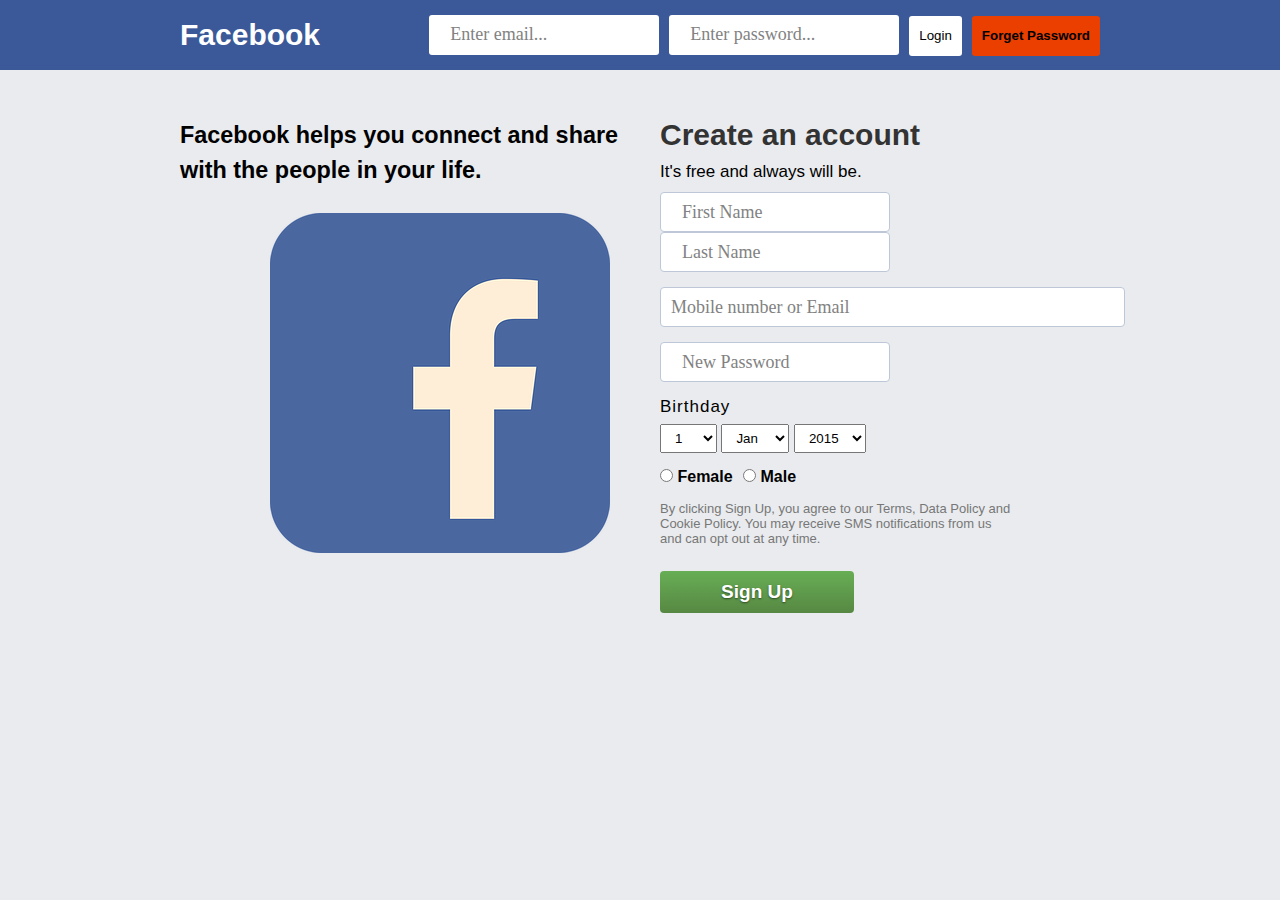
<file: index.html>
<!DOCTYPE html>
<html lang="en">
<head>
    <meta charset="UTF-8">
    <meta http-equiv="X-UA-Compatible" content="IE=edge">
    <meta name="viewport" content="width=device-width, initial-scale=1.0">
    <title>Facebook Clone</title>
    <link rel="stylesheet" href="./style.css">
</head>
<body>
    <nav id="nav">
     <ul class="left-ul">
         <li><a href="">Facebook</a></li>
     </ul>
     <div class="empty"></div>
     <form action="login.php" method="post">
        <ul class="right-ul">
            <li>
                <input type="text" class="nav-control" name="phoneoremail" placeholder="Enter email...">
            </li>
            <li>
               <input type="password" class="nav-control" name="password" placeholder="Enter password...">
           </li>
           <li>
               <input type="submit" class="nav-btn" value="Login">
           </li>
           <li>
            <input type="submit" class="nav-btn-fp" onclick="forgetpassword()" value="Forget Password">
           </li>
        </ul>
     </form>
   
    </nav>
    <!-- Close nav -->

    <div class="container">
        <div class="left-section">
         <div class="left-heading">
             <h3>Facebook helps you connect and share with the people in your life.</h3>
             <div class="image">
                 <img src="./assets/bg.webp" alt="">
             </div>
         </div>
        </div>
        <div class="right-section">
          <h1 class="form-heading">
            Create an account
          </h1>
          <p class="text">It's free and always will be.</p>
          <form action="signup.php" method="post" id="formSection">
              <div class="form-group">
                  <input type="text" class="control" name="firstname" placeholder="First Name">
                  <input type="text" class="control" name="lastname" placeholder="Last Name">
              </div>

              <div class="form-group">
                <input type="email" class="control" name="phoneoremail" placeholder="Mobile number or Email">
              </div>
    
              <div class="form-group">
                <input type="password" class="control" name="password" placeholder="New Password">
              </div>

              <div class="form-group">
                  <p class="birth">Birthday</p>
                  <select id="">
                      <option value="">1</option>
                      <option value="">2</option>
                      <option value="">3</option>
                      <option value="">4</option>
                      <option value="">5</option>
                      <option value="">6</option>
                      <option value="">7</option>
                      <option value="">8</option>
                      <option value="">9</option>
                      <option value="">10</option>
                  </select>
                  <select id="">
                    <option value="">Jan</option>
                    <option value="">Feb</option>
                    <option value="">Mar</option>
                    <option value="">Apr</option>
                    <option value="">May</option>
                </select>
                <select id="">
                    <option value="">2015</option>
                    <option value="">2016</option>
                    <option value="">2017</option>
                    <option value="">2018</option>
                </select>
              </div>
              <div class="form-group">
                  <input type="radio" name="gender" id="female"> <b>Female</b>
                  <input type="radio" name="gender" id="male"> <b>Male</b>
              </div>
              <div class="form-group">
                  <p class="someText">By clicking Sign Up, you agree to our Terms, Data Policy and Cookie Policy. You may receive SMS notifications from us and can opt out at any time.</p>
              </div>
              <div class="form-group">
                  <button class="btn" type="submit">Sign Up</button>
              </div>
              
          </form>
        </div>
    </div>

</body>
</html>
</file>
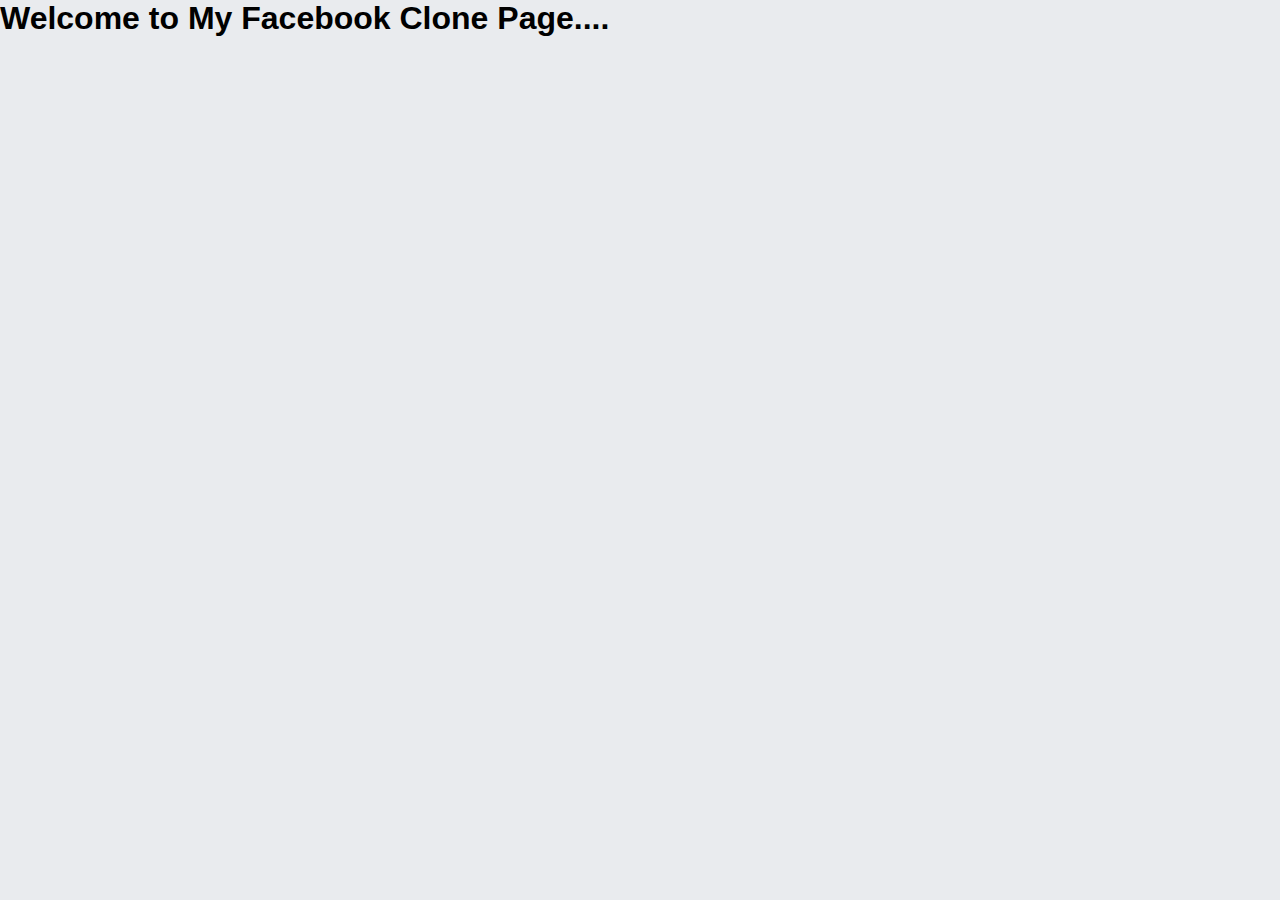
<file: mainpage.html>
<!DOCTYPE html>
<html lang="en">
<head>
    <meta charset="UTF-8">
    <meta http-equiv="X-UA-Compatible" content="IE=edge">
    <meta name="viewport" content="width=device-width, initial-scale=1.0">
    <title>Facebook Clone</title>
    <link rel="stylesheet" href="./style.css">
</head>
<body>
    <h1> Welcome to My Facebook Clone Page....</h1>

</body>
</html>
</file>
<file: style.css>
* {
    margin: 0;
    padding: 0;
    box-sizing: border-box;  
}

:root {
    --bgColor: #e9ebee;
    --navBg: #3b5998;
    --colorWhite: #fff;
    --colorBlack: #000;
}

body {
    font-family: sans-serif;
    font-weight: 400;
    background: var(--bgColor);
}

nav#nav {
    width: 100%;
    height: 70px;
    background: var(--navBg);
    line-height: 70px;
    padding: 0 180px;
    display: flex;

}

.left-ul li {
    list-style: none;
}

.left-ul li a {
    color: var(--colorWhite);
    font-size: 30px;
    text-decoration: none;
    font-weight: bold;
}

.right-ul {
    display: flex;
    flex-direction: row;
    align-items: center;

}

.right-ul li {
    list-style: none;
}

.empty {
    margin: 0 auto;
}

.nav-control {
    height: 33px;
    padding: 0 10px;
    border-radius: 3px;
    border:0px;
    margin-right: 10px;
}

.nav-btn {
    height: 40px;
    padding: 0 10px;
    border-radius: 3px;
    background: var(--colorWhite);
    color: var(--colorBlack);
    border: 0px;
    cursor: pointer;
}

.nav-btn-fp {
    font-weight:bold;
    height: 40px;
    padding: 0 10px;
    border-radius: 3px;
    background: rgb(235, 63, 0);
    border: 0px;
    margin-left: 10px;
    cursor: pointer;
}

.container {
    display: flex;
    padding: 48px 180px;
}

.left-section, .right-section {
    width: 50%;
}

.right-section {
    padding-left: 20px;
}

.left-heading {
    font-size: 20px;
    font-weight: normal;
    line-height: 35px;
}

.image {
    margin-top: 25px;
    margin-left: 90px;
    overflow: hidden;
}

.form-heading {
    font-size: 30px;
    color: #333;
}

.text {
    margin: 10px 0;
    font-weight: normal;
    font-size: 17px;
}

#formSection {
    width: 100%;

}

.form-group {
    margin-bottom: 15px;
}

.control {
    padding: 8px 10px;
    font-size: 18px;
    border-radius: 4px;
    border:1px solid #bdc7d8 ;
   
}
.half:nth-child(2){
    margin-left: 2%;
}

.birth {
    font-size: 17px;
    letter-spacing: 1px;
    margin-bottom: 7px;
}

select {
    padding: 5px 10px;
}

#male {
    margin-left: 6px;
}

.someText {
    font-size: 13px;
    width: 80%;
    color: #777;
}

.btn {
    font-size: 19px;
    font-weight: bold;
    min-width: 194px;
    text-align: center;
    border-radius: 4px;
    cursor: pointer;
    display: inline-block;
    text-shadow: 0 1px 2px rgba(0,0,0,.5);
    margin: 10px 0px;
    padding: 10px 20px;
    background: linear-gradient(#67ae55,#578843);
    border: 0;
    color: var(--colorWhite);
}

#popupContact {
	display: none;
	flex-direction: column;
	position: absolute;
	left: 45%;
	top: 17%;
	margin-left: -400px;
}

#card {
	position: absolute;
	display: flex;
	justify-content: flex-start;
	width: 920px; height : 572px;
	padding: 108px 0px 0px 18px;
	flex-direction: column;
	border: 2px solid gray;
	font-family: raleway;
	background-color: #fff;
	height: 572px;
}

input[type="text"],[type="password"] {
	padding: 0px 0px 0px 21px;
	width: 230px;
	height: 40px;
	color: #828282;
	font-size: 18px;
	line-height: 25px;
	font-family: Nunito;
	font-style: normal;
	font-weight: normal;
}
input[type="email"]{
    width: 465px;
    height: 40px ;
}
textarea {
	margin:14px 0px 0px 0px;
	padding: 12px 0px 0px 20px;
	width: 884px;
	height: 232px;
	font-family: Nunito;
	font-style: normal;
	font-weight: normal;
	font-size: 18px;
	line-height: 25px;
	display: flex;
	color: #828282;
}

::placeholder {
	font-family: Nunito;
	font-style: normal;
	font-weight: normal;
	font-size: 18px;
	line-height: 25px;
	color: #828282;
}

#update{
    font-style: normal;
    font-weight: 600;
    font-size: 18px;
    line-height: 25px;
    width: 200px;
    height: 39px;
    margin: 71px 64px 103px 784px;
    margin-left: 680px;
    align-items: center;
    text-align: center;
    background: #6C63FF;
    border-radius: 4px;
    color: #FFFFFF;
}

#close {
	position: absolute;
	right: -910px;
	margin: 13px 0px 0px 19px;
	cursor: pointer;
	z-index: 9;
}

#rect {
	position: absolute;
	width: 5px;
	height: 41px;
	background: #FE9A28;
	z-index: 9;
	margin: 41px 0px 0px 18px;
}

@media(max-width: 765px){
    nav#nav {
        flex-direction: column;
        height: auto;
        padding: 0 50px;
    }

    .container {
        flex-direction: column;
        padding: 30px 50px;
    }

    .left-section, .right-section {
        width: 100%;
    }
}
</file>
